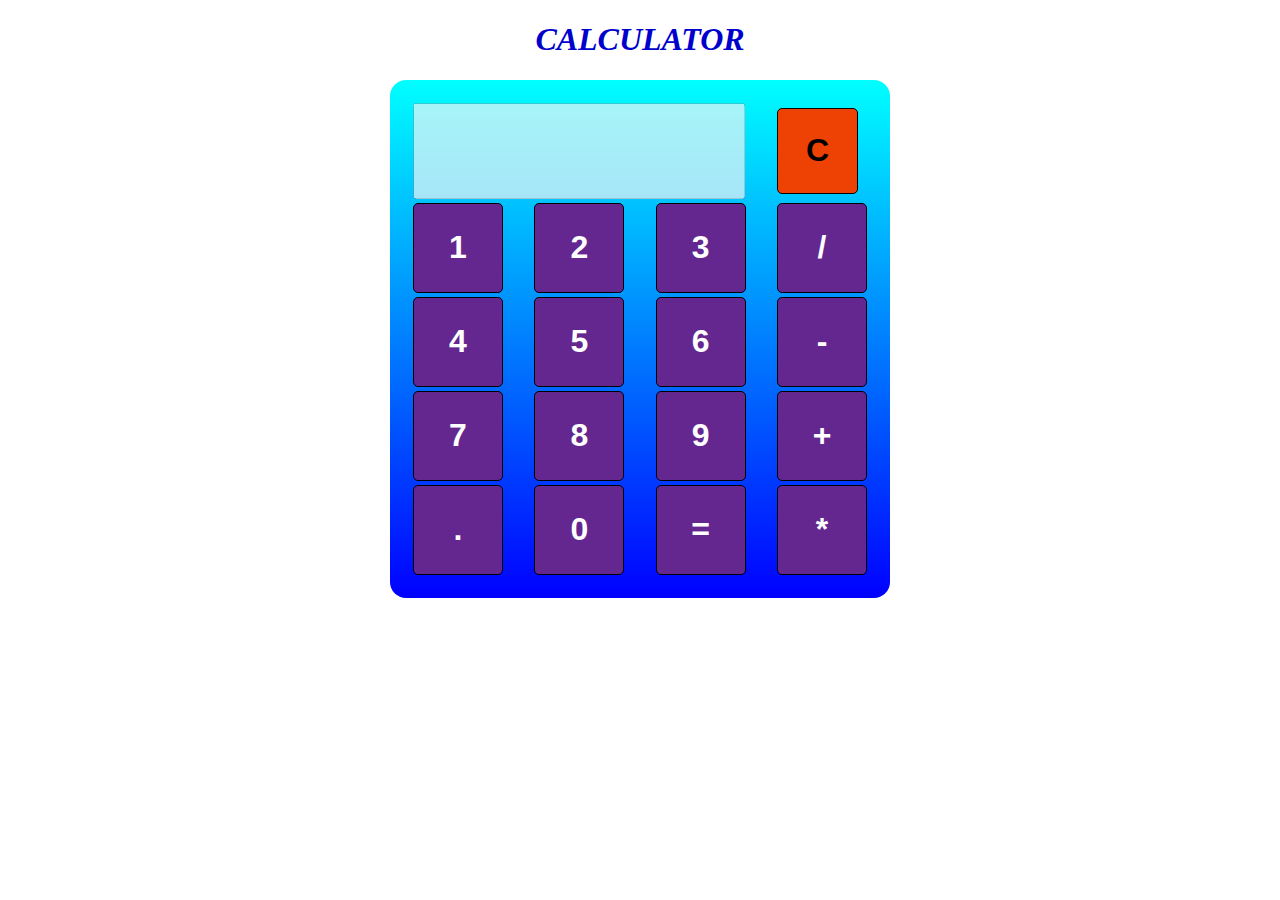
<file: calculator/index.html>
<!DOCTYPE html>
<html lang="en">
<head>
    <meta charset="UTF-8">
    <meta http-equiv="X-UA-Compatible" content="IE=edge">
    <meta name="viewport" content="width=device-width, initial-scale=1.0">
    <title>Calculator</title>
    <link rel="stylesheet" href="styles.css">
</head>
<body>
    
    <h1>CALCULATOR</h1>
    <table class="calculator">
        <tr>
            <td colspan="3"><input type="text" id="result" disabled></td> <!--colspan and disabled-->
            <td><input id="clr" class="calcbtn" type="button" value="C" onclick="clearScreen()"></td>
        </tr>
        <tr>
            <td><input class="calcbtn" type="button" value="1" onclick="display('1')"></input></td>
            <td><input class="calcbtn" type="button" value="2" onclick="display('2')"></input></td>
            <td><input class="calcbtn" type="button" value="3" onclick="display('3')"></input></td>
            <td><input class="calcbtn" type="button" value="/" onclick="display('/')"></input></td>
        </tr>
        <tr>
            <td><input class="calcbtn" type="button" value="4" onclick="display('4')"></input></td>
            <td><input class="calcbtn" type="button" value="5" onclick="display('5')"></input></td>
            <td><input class="calcbtn" type="button" value="6" onclick="display('6')"></input></td>
            <td><input class="calcbtn" type="button" value="-" onclick="display('-')"></input></td>
        </tr>
        <tr>
            <td><input class="calcbtn" type="button" value="7" onclick="display('7')"></input></td>
            <td><input class="calcbtn" type="button" value="8" onclick="display('8')"></input></td>
            <td><input class="calcbtn" type="button" value="9" onclick="display('9')"></input></td>
            <td><input class="calcbtn" type="button" value="+" onclick="display('+')"></input></td>
        </tr>
        <tr>
            <td><input class="calcbtn" type="button" value="." onclick="display('.')"></input></td>
            <td><input class="calcbtn" type="button" value="0" onclick="display('0')"></input></td>
            <td><input class="calcbtn" type="button" value="=" onclick="calculate()"></input></td>
            <td><input class="calcbtn" type="button" value="*" onclick="display('*')"></input></td>
        </tr>
    </table>
    <script src="script.js"></script>
</body>
</html>
</file>
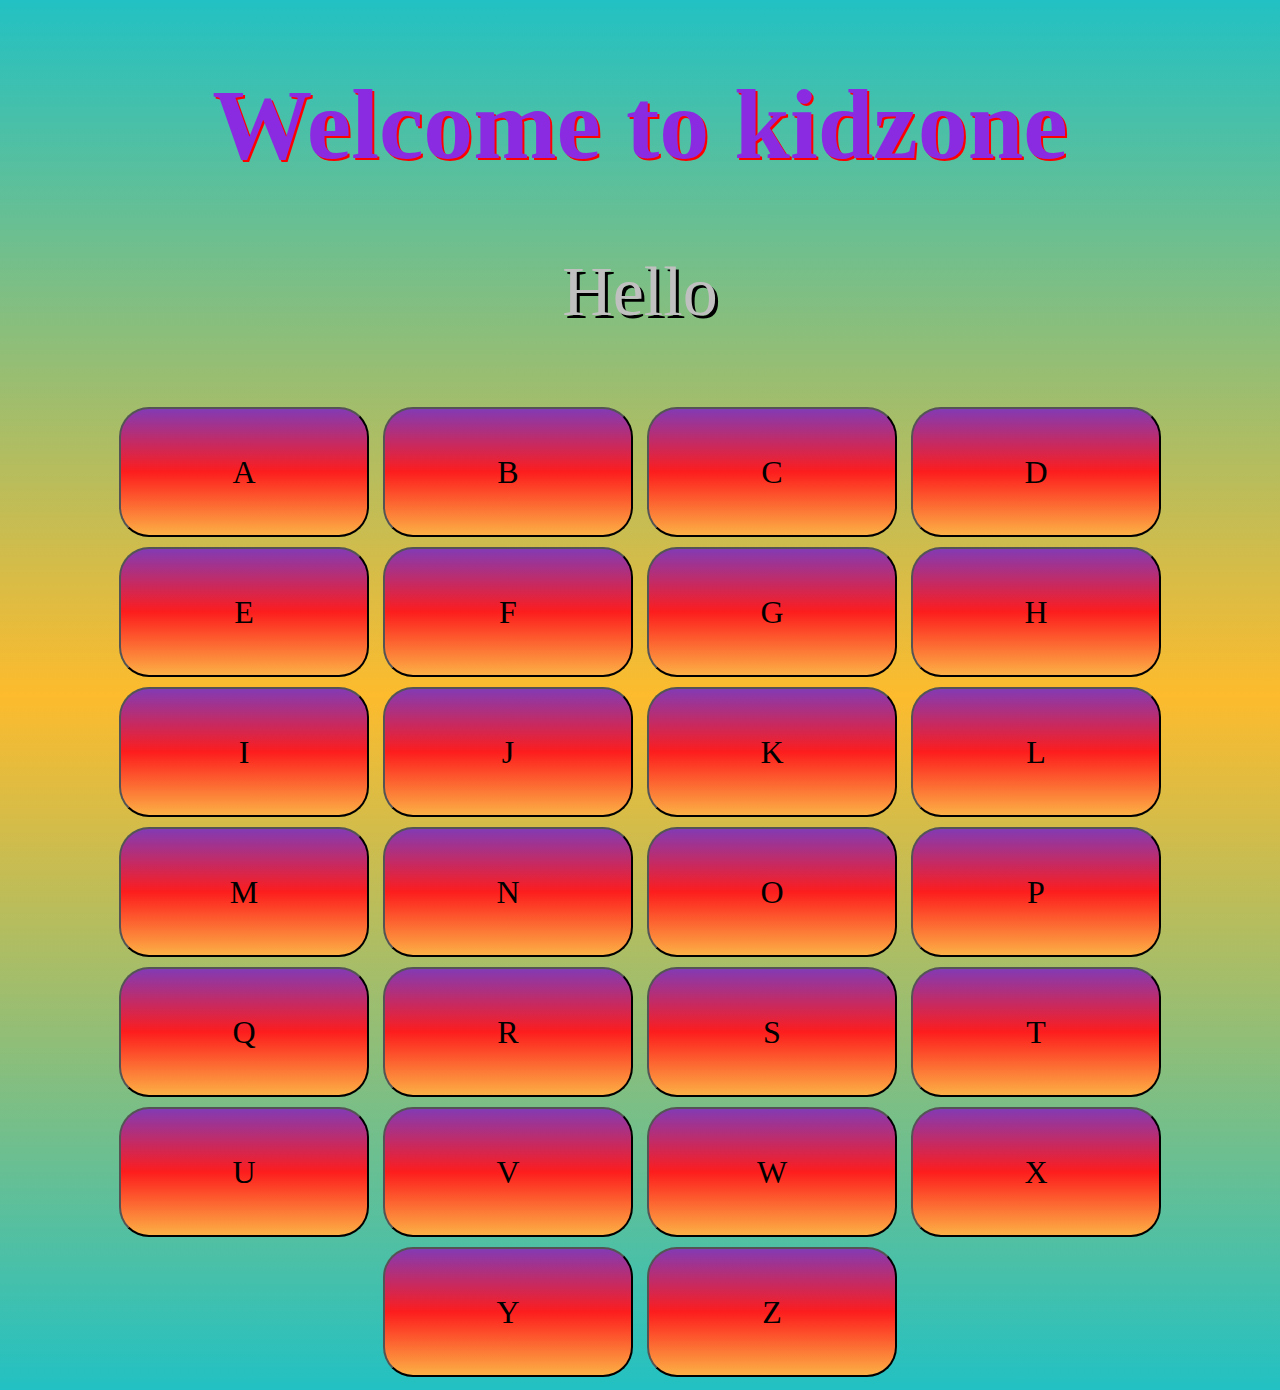
<file: kidszone/index.html>
<!DOCTYPE html>
<html lang="en">
<head>
    <meta charset="UTF-8">
    <meta http-equiv="X-UA-Compatible" content="IE=edge">
    <meta name="viewport" content="width=device-width, initial-scale=1.0">
    <title>Kids Zone!!</title>
    <link rel="stylesheet" href="styles.css">
</head>
<body>
    <h1>Welcome to kidzone</h1>
    <p id="kidzee">Hello</p>
    <div>
        <button class="a kid">A</button>
        <button class="b kid">B</button>
        <button class="c kid">C</button>
        <button class="d kid">D</button>
        <button class="e kid">E</button>
        <button class="f kid">F</button>
        <button class="g kid">G</button>
        <button class="h kid">H</button>
        <button class="i kid">I</button>
        <button class="j kid">J</button>
        <button class="k kid">K</button>
        <button class="l kid">L</button>
        <button class="m kid">M</button>
        <button class="n kid">N</button>
        <button class="o kid">O</button>
        <button class="p kid">P</button>
        <button class="q kid">Q</button>
        <button class="r kid">R</button>
        <button class="s kid">S</button>
        <button class="t kid">T</button>
        <button class="u kid">U</button>
        <button class="v kid">V</button>
        <button class="w kid">W</button>
        <button class="x kid">X</button>
        <button class="y kid">Y</button>
        <button class="z kid">Z</button>
    </div>

    
    <script src="script.js"></script>
</body>
</html>
</file>
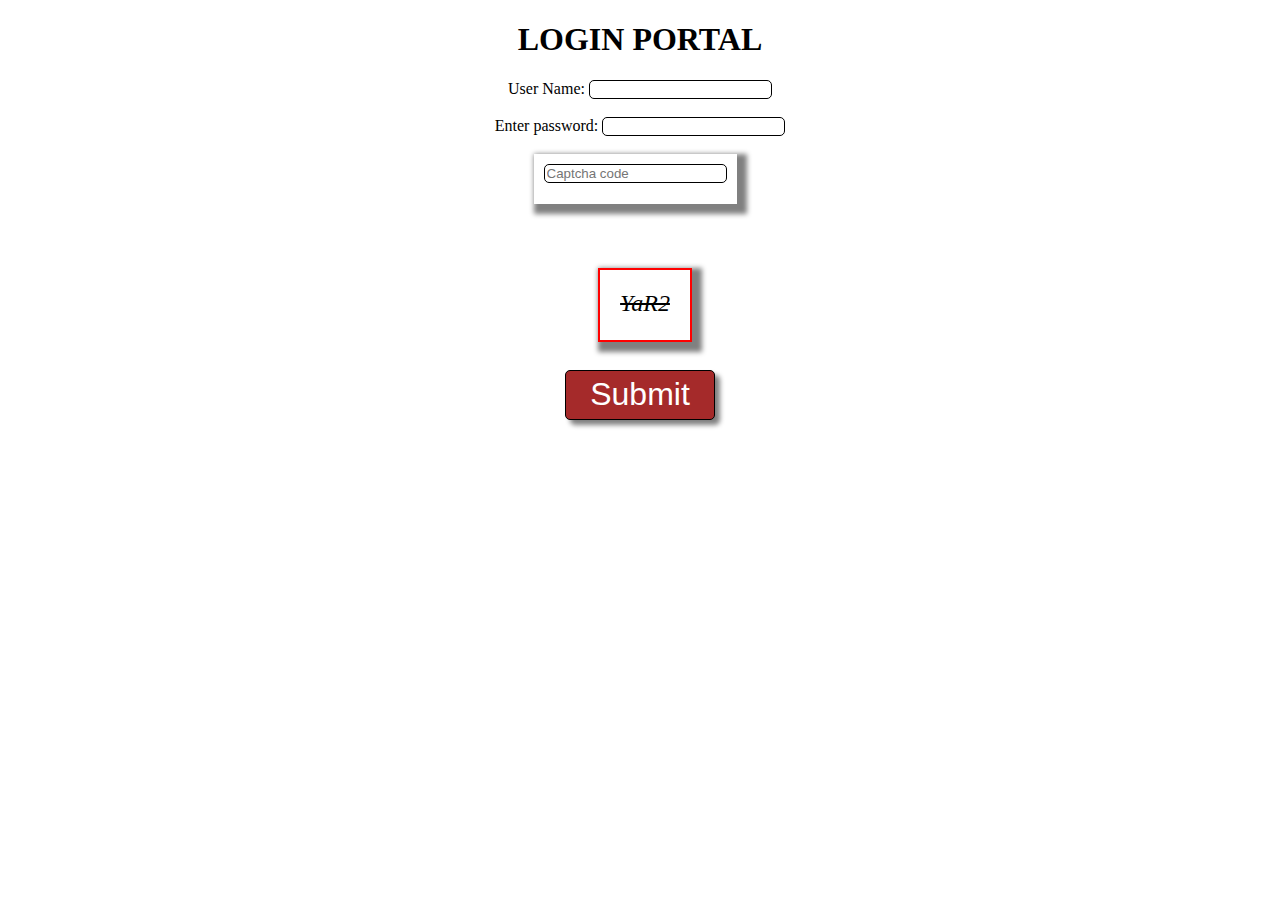
<file: register_login portal/login.html>
<!DOCTYPE html>
<html lang="en">
<head>
    <meta charset="UTF-8">
    <meta http-equiv="X-UA-Compatible" content="IE=edge">
    <meta name="viewport" content="width=device-width, initial-scale=1.0">
    <title>LOGIN</title>
    <link rel="stylesheet" href="captcha.css">
</head>
<body onload="generate()">
    <h1>LOGIN PORTAL</h1>
    <form action="logsuccess.html">
        <label for="user">User Name:</label>
        <input type="text" id="user" required><br><br>
        <label for="pwd">Enter password: </label>
        <input type="password" id="pwd" required><br><br>
        <div id="user-input" class="inline">
		    <input type="text" id="submit"placeholder="Captcha code" required/>
	    </div><br><br>
	    <div class="inline" onclick="generate()">
		    <i class="fas fa-sync"></i>
	    </div><br><br>
	    <div id="image" class="inline" selectable="False">
	    </div><br><br>
	    <input type="submit" id="btn" onclick="printmsg()" />
        <p id="key"></p>
        <p id="pass"></p>
        <script src="captcha.js"></script>
    </form>
</body>
</html>
</file>
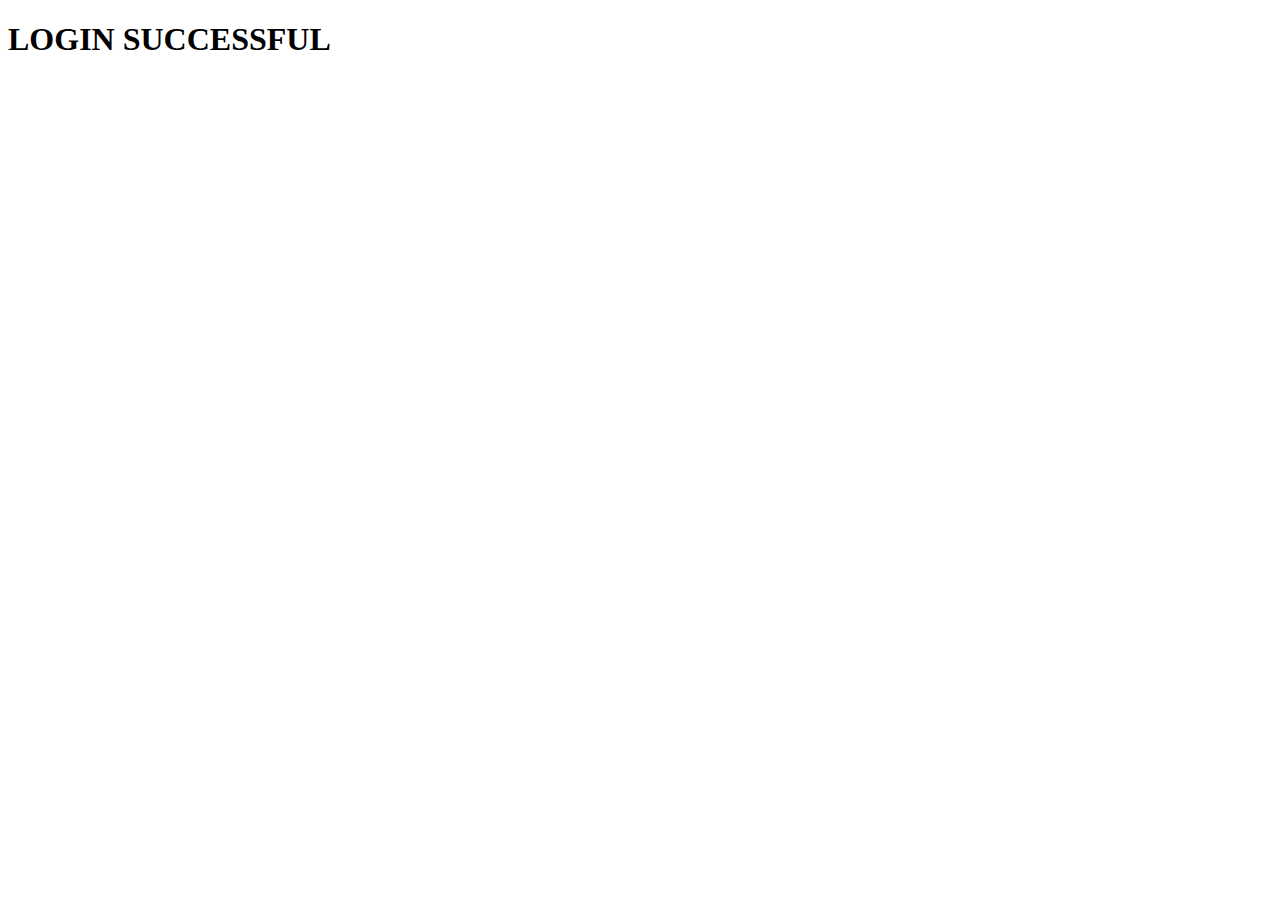
<file: register_login portal/logsuccess.html>
<!DOCTYPE html>
<html lang="en">
<head>
    <meta charset="UTF-8">
    <meta http-equiv="X-UA-Compatible" content="IE=edge">
    <meta name="viewport" content="width=device-width, initial-scale=1.0">
    <title>Document</title>
</head>
<body>
    <h1>LOGIN SUCCESSFUL</h1>
</body>
</html>
</file>
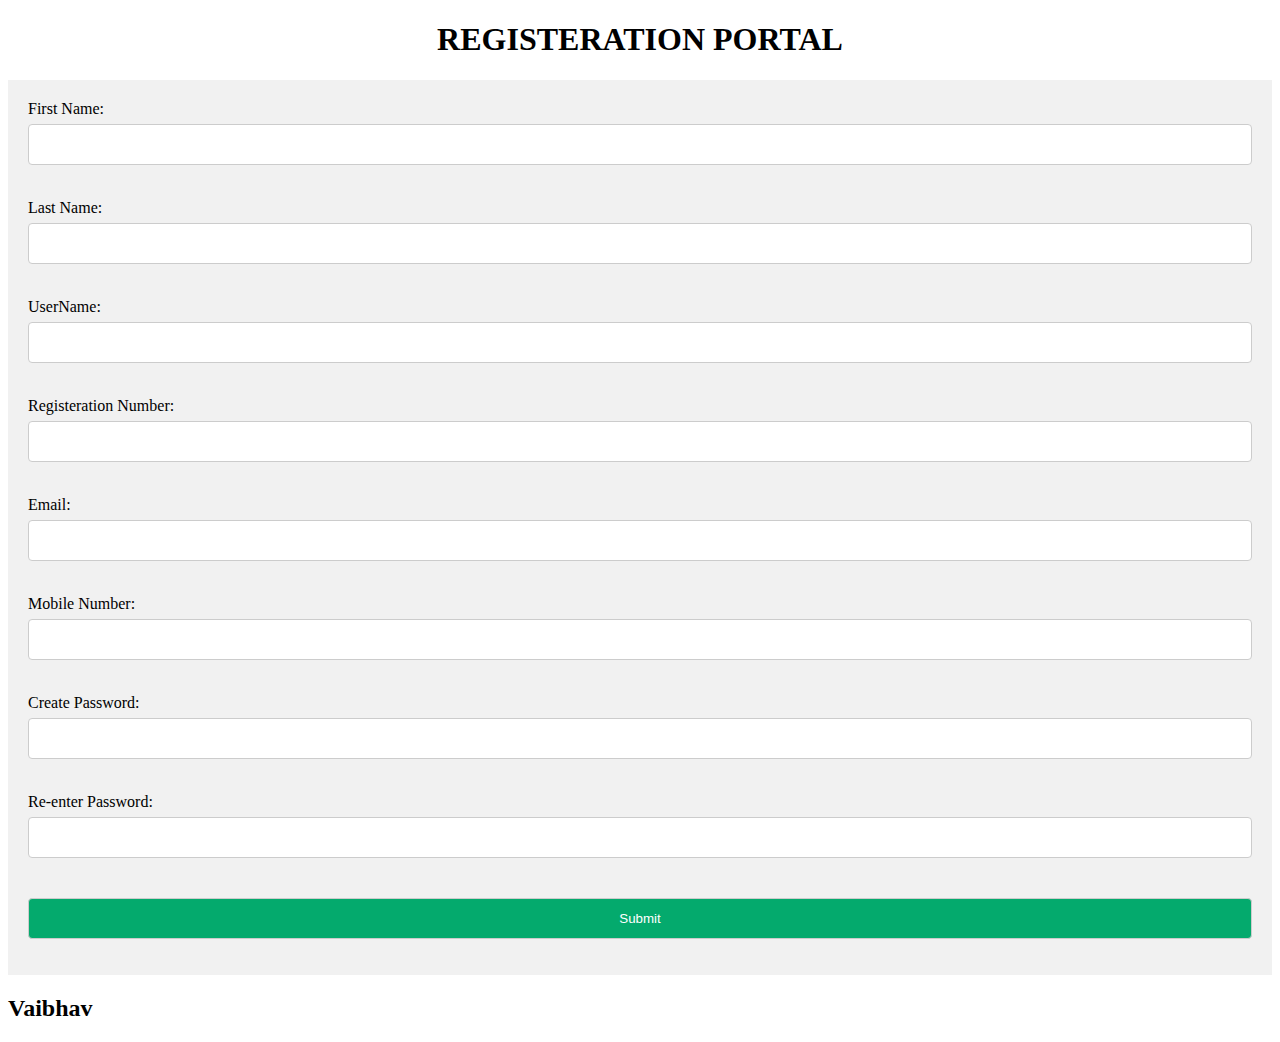
<file: register_login portal/register.html>
<!DOCTYPE html>
<html lang="en">
<head>
    <meta charset="UTF-8">
    <meta http-equiv="X-UA-Compatible" content="IE=edge">
    <meta name="viewport" content="width=device-width, initial-scale=1.0">
    <title>REGISTER</title>
    <link rel="stylesheet" href="register.css">
</head>
<body>
    <div class="header">
        <h1>REGISTERATION PORTAL</h1>
    </div>
    <div class="main">
        <form action="registered.html">
            <label for="fname">First Name: </label>
            <input type="text" id="fname" required><br><br>
            <label for="lname">Last Name: </label>
            <input type="text" id="lname"required><br><br>
            <label for="uname">UserName: </label>
            <input type="text" id="uname" required><br><br>
            <label for="reg">Registeration Number: </label>
            <input type="text" id="reg" required><br><br>
            <label for="email">Email: </label>
            <input type="email" id="email" required><br><br>
            <label for="mob">Mobile Number: </label>
            <input type="mobile" id="mob" required><br><br>
            <label for="crpwd">Create Password: </label>
            <input type="password" id="crpwd" required ><br><br>
            <label for="Repwd">Re-enter Password:</label>
            <input type="password" id="Repwd" required><br><br>
            <input type="submit" value="Submit" id="btn" onclick="validate()">
        </form>
    </div>
    <div id="message">
        <h3>Password must contain the following:</h3>
        <p id="letter" class="invalid">A <b>lowercase</b> letter</p>
        <p id="capital" class="invalid">A <b>capital (uppercase)</b> letter</p>
        <p id="number" class="invalid">A <b>number</b></p>
        <p id="length" class="invalid">Minimum <b>8 characters</b></p>
        <p id="special" class="invalid">Must contain at least <b>one</b> special character.</p>
    </div>
    <div class="footer">
        <h2>Vaibhav </h2>
    </div>
    <script src="valid.js"></script>
</body>
</html>
</file>
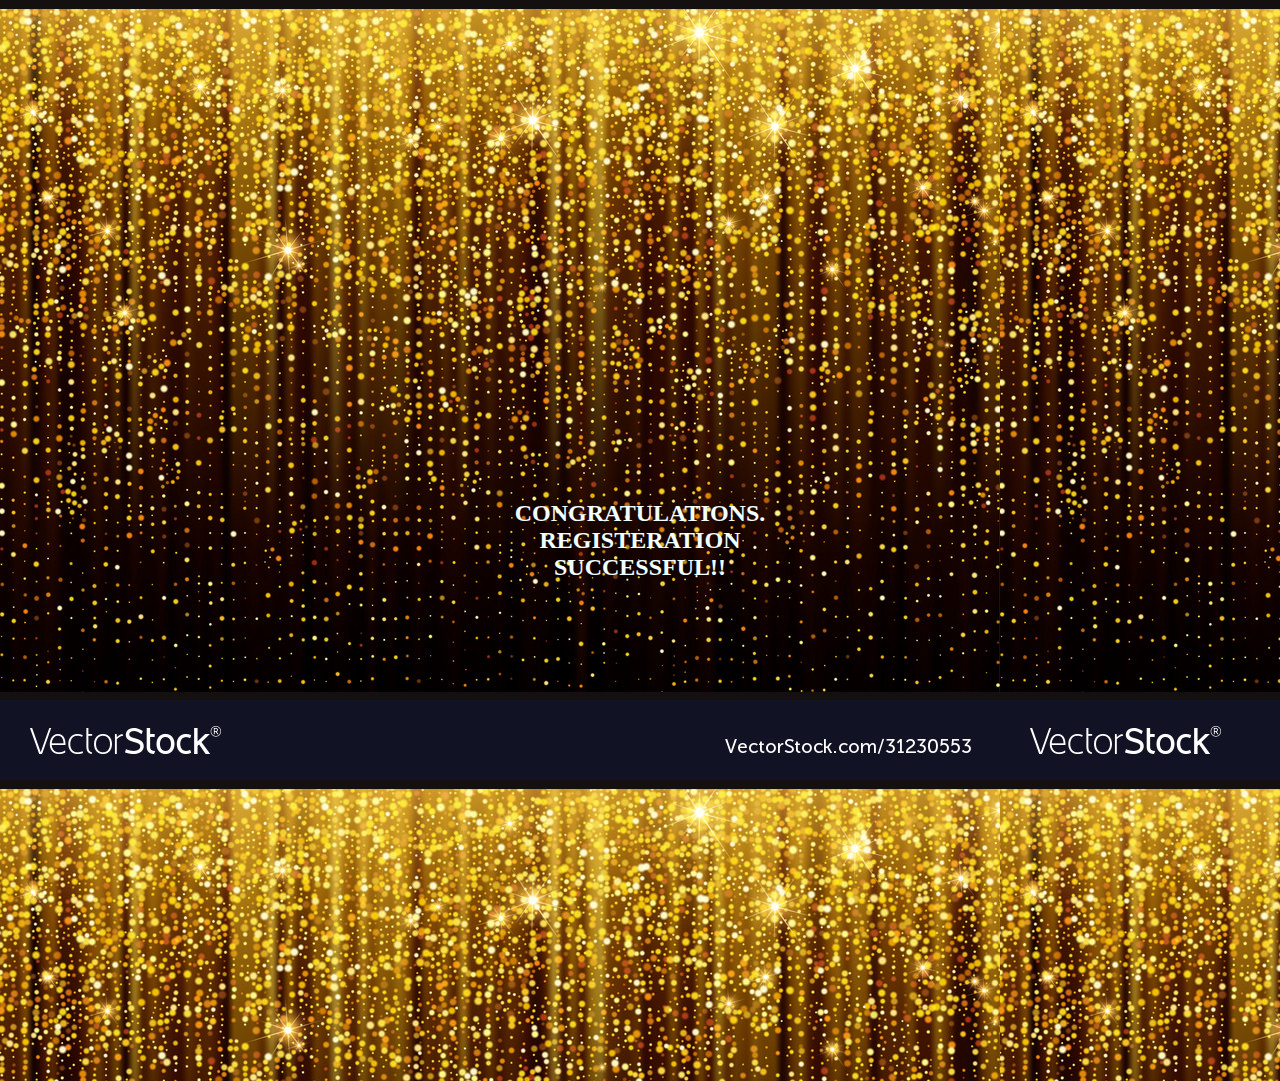
<file: register_login portal/registered.html>
<!DOCTYPE html>
<html lang="en">
<head>
    <meta charset="UTF-8">
    <meta http-equiv="X-UA-Compatible" content="IE=edge">
    <meta name="viewport" content="width=device-width, initial-scale=1.0">
    <title>Document</title>
    <style>
        body{
            background-image: url("congo.jpg");
            
        }
        h1{
            color: azure;
            text-align: center;
            padding: auto;
            margin: 500px;
            font-size: x-large;
            font-family: cursive;
        }
    </style>
</head>
<body>
    <h1>CONGRATULATIONS. REGISTERATION SUCCESSFUL!!</h1>
</body>
</html>
</file>
<file: calculator/styles.css>
h1{
    text-align: center;
    color: mediumblue;
    font: bolder;
    font-style: italic;
    font-family: Georgia, 'Times New Roman', Times, serif;
}
.calculator{
    padding: 20px;
    border-radius: 1em;
    height: 500px;
    width: 500px;
    margin: auto;
    background-image:linear-gradient(aqua,blue);
}
.calcbtn{
    color: white;
    font-weight: bold;
    font-size:xx-large;
    height:90px;
    width: 90px;
    margin: auto;
    border: solid black 0.7px;
    background-color: #64278f;
    border-radius: 5px;
}
#clr{
    height: 90%;
    border-radius: 5px;
    width: 90%;
    background: rgb(237, 66, 4);
    color: black;
}
#clr:hover{
    background-color: white;
    color:black;
}
#result{
    width: 90%;
    height: 90px;
    margin: auto;
    font-size:xx-large;
    font-weight: bolder;
}
.calcbtn:active{
    background: #e5e5e5;
    box-shadow: inset 0px 0px 5px #c1c1c1;
}
.calcbtn:hover{
    background-color: white;
    color: black;
}
</file>
<file: kidszone/styles.css>
body{
    background:linear-gradient(#22c1c3,#fdbb2d,#22c1c3);
}
h1{
    color: blueviolet;
    font-weight: bolder;
    text-align: center;
    font-size: 100px;
    text-shadow: 2px 2px red;
}

div{
    text-align: center;
}
button{
    width: 250px;
    height: 130px;
    margin: 5px 5px 5px 5px;
    border-radius: 30px;
    text-align: center;
    font-family: Lucida Handwriting;
    background-image:linear-gradient(#833ab4,#fd1d1d,#fcb045);
}

.kid{
    font-size: xx-large;
}
p{
    text-align: center;
    font: bold;
    font-size: 70px;
    color: silver;
    text-shadow: 3px 3px black;

}
</file>
<file: register_login portal/captcha.css>
body{
	text-align: center;
}
#image{
	margin-top: 10px;
	box-shadow: 5px 5px 5px 5px gray;
	width: 60px;;
	padding: 20px;
	font-weight: 400;
	padding-bottom: 0px;
	height: 50px;
	width: 50px;
	user-select: none;
	text-decoration:line-through;
	font-style: italic;
	font-size: x-large;
	border: red 2px solid;
	margin-left: 10px;
	
}
#user-input{
	box-shadow: 5px 5px 5px 5px gray;
	width:auto;
	margin-right: 10px;
	padding: 10px;
	padding-bottom: 0px;
	height: 40px;
	border: red 0px solid;
}
input{
	border:1px black solid;
	border-radius: 5px;
}
.inline{
	display:inline-block;
}
#btn{
	box-shadow: 5px 5px 5px grey;
	color: white;
	margin: 10px;
	background-color: brown;
	height: 50px;
	width: 150px;
	font-size: xx-large;
}
h1{
	text-align: center;
}
</file>
<file: register_login portal/register.css>
input {
  width: 100%;
  padding: 12px;
  border: 1px solid #ccc;
  border-radius: 4px;
  box-sizing: border-box;
  margin-top: 6px;
  margin-bottom: 16px;
}

/* Style the submit button */
input[type=submit] {
  background-color: #04AA6D;
  color: white;
}
h1{
  text-align: center;
}

/* Style the container for inputs */
.main{
  background-color: #f1f1f1;
  padding: 20px;
}

/* The message box is shown when the user clicks on the password field */
#message {
  display:none;
  background: #f1f1f1;
  color: #000;
  position: relative;
  padding: 20px;
  margin-top: 10px;
}

#message p {
  padding: 10px 35px;
  font-size: 18px;
}

/* Add a green text color and a checkmark when the requirements are right */
.valid {
  color: green;
}

.valid:before {
  position: relative;
  left: -35px;
  content: "✔";
}

/* Add a red text color and an "x" when the requirements are wrong */
.invalid {
  color: red;
}

.invalid:before {
  position: relative;
  left: -35px;
  content: "✖";
}
</file>
